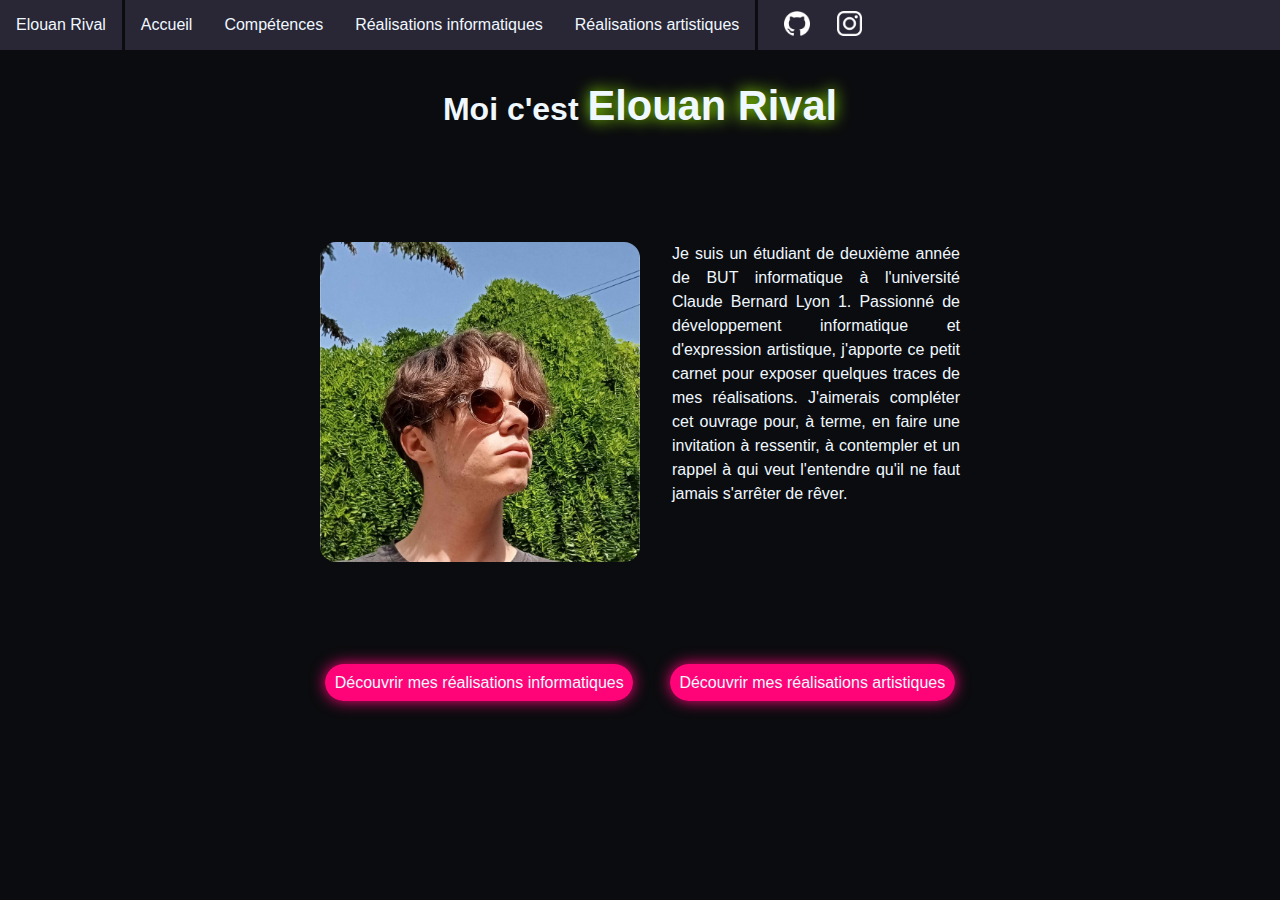
<file: index.html>
<!DOCTYPE html>
<html>
    <head>
        <meta http-equiv="Content-Type" content="text/html; charset=utf-8"/>
        <link rel="shortcut icon" type="image/ico" href="img/favicon.gif" />
        <link rel="stylesheet" type="text/css" href="style/style.css" />
        <title>portfolio</title>
    </head>
    <body>
        <header>
            <p>Elouan Rival</p>
            <nav>
                <a href="index.html">Accueil</a>
                <a href="competences.html">Compétences</a>
                <a href="realisations_informatiques.html">Réalisations informatiques</a>
                <a href="realisations_artistiques.html">Réalisations artistiques</a>
            </nav>
            <div id="liens">
                <a href="https://github.com/Winluy"><img src="res/github.png"></a>
                <a href="https://www.instagram.com/elo_rival/"><img src="res/insta.png"></a>
            </div>
        </header>
        <main>

            <h1>Moi c'est <span class="highlight">Elouan Rival</span></h1>

            <section id="aboutme">
                <img src="res/photo.jpg" alt="photo">
                <p>Je suis un étudiant de deuxième année de BUT informatique à l'université Claude Bernard Lyon 1. Passionné de développement informatique et d'expression artistique, j'apporte ce petit carnet pour exposer quelques traces de mes réalisations. J'aimerais compléter cet ouvrage pour, à terme, en faire une invitation à ressentir, à contempler et un rappel à qui veut l'entendre qu'il ne faut jamais s'arrêter de rêver.
                </p>
            </section>

            <nav>
                <a href="realisations_informatiques.html" class="neonbutton">Découvrir mes réalisations informatiques</a>
                <a href="realisations_artistiques.html" class="neonbutton">Découvrir mes réalisations artistiques</a>
            </nav>

        </main>
    </body>
</html>
</file>
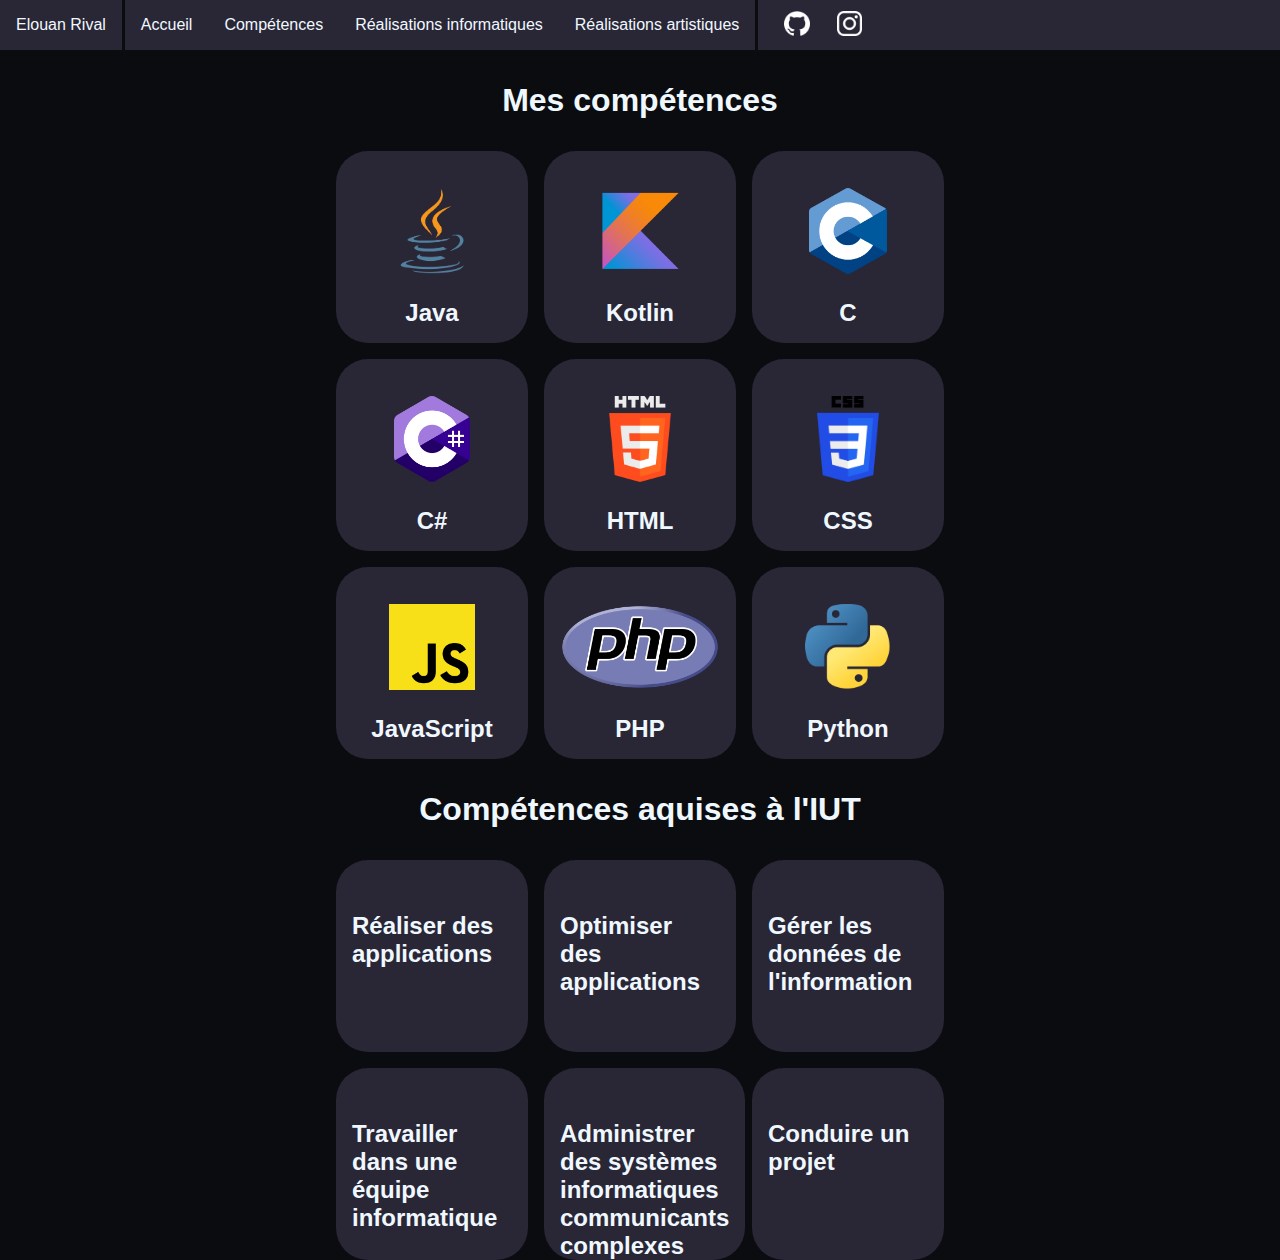
<file: competences.html>
<!DOCTYPE html>
<html>
    <head>
        <meta http-equiv="Content-Type" content="text/html; charset=utf-8"/>
        <link rel="shortcut icon" type="image/ico" href="img/favicon.gif" />
        <link rel="stylesheet" type="text/css" href="style/style.css" />
        <title>Compétences</title>
    </head>
    <body>
        <script src="script/script.js"></script>
        <header>
            <p>Elouan Rival</p>
            <nav>
                <a href="index.html">Accueil</a>
                <a href="competences.html">Compétences</a>
                <a href="realisations_informatiques.html">Réalisations informatiques</a>
                <a href="realisations_artistiques.html">Réalisations artistiques</a>
            </nav>
            <div id="liens">
                <a href="https://github.com/Winluy"><img src="res/github.png"></a>
                <a href="https://www.instagram.com/elo_rival/"><img src="res/insta.png"></a>
            </div>
        </header>
        <main>
            <h1>Mes compétences</h1>
            <section class="tableau">
                <div>
                    <a onclick="openModal('javamodal')">
                        <img src="res/jave.webp", alt="logo_java">
                        <h2>Java</h2>
                    </a>
                </div>
                <div>
                    <a onclick="openModal('kotlinmodal')">
                        <img src="res/kotlin.png", alt="logo_kotlin">
                        <h2>Kotlin</h2>
                    </a>
                </div>
                <div>
                    <a onclick="openModal('cmodal')">
                        <img src="res/c.png", alt="logo_c">
                        <h2>C</h2>
                    </a>
                </div>
                <div>
                    <a onclick="openModal('csmodal')">
                        <img src="res/cs.png", alt="logo_csharp">
                        <h2>C#</h2>
                    </a>
                </div>
                <div>
                    <a onclick="openModal('htmlmodal')">
                        <img src="res/html5.png", alt="logo_html5">
                        <h2>HTML</h2>
                    </a>
                </div>
                <div>
                    <a onclick="openModal('cssmodal')">
                        <img src="res/css.png", alt="logo_css">
                        <h2>CSS</h2>
                    </a>
                </div>
                <div>
                    <a onclick="openModal('jsmodal')">
                        <img src="res/javascript.png", alt="logo_js">
                        <h2>JavaScript</h2>                    
                    </a>
                </div>
                <div>
                    <a onclick="openModal('phpmodal')">
                        <img src="res/php.png", alt="logo_php">
                        <h2>PHP</h2>
                    </a>
                </div>    
                            
                <div>
                    <a onclick="openModal('pymodal')">
                        <img src="res/python.png", alt="logo_python">
                        <h2>Python</h2>
                    </a>
                </div>
            </section>

            <h1>Compétences aquises à l'IUT</h1>

            <section class="tableau">
                <div>
                    <a onclick="openModal('c1')">
                        <h2>Réaliser des applications</h2>
                    </a>
                </div>
                <div>
                    <a onclick="openModal('c2')">
                        <h2>Optimiser des applications</h2>
                    </a>
                </div>
                <div>
                    <a onclick="openModal('c3')">
                        <h2>Gérer les données de l'information</h2>
                    </a>
                </div>
                <div>
                    <a onclick="openModal('c4')">
                        <h2>Travailler dans une équipe informatique</h2>
                    </a>
                </div>
                <div>
                    <a onclick="openModal('c5')">
                        <h2>Administrer des systèmes informatiques communicants complexes</h2>
                    </a>
                </div>
                <div>
                    <a onclick="openModal('c6')">
                        <h2>Conduire un projet</h2>
                    </a>
                </div>
                
            </section>

            <section>
                <div id="javamodal" class="hidden modal">
                    <div class="modal-content">
                        <div>
                            <h2>Java</h2>
                            <button onclick="closeModal('javamodal')" class="neonbutton">X</button>
                        </div>
                        <p>Java est ma technologie de prédilection, j'ai beaucoup d'affinité avec la programmation orientée objet et java est le langage que j'ai le plus utilisé de loin. Mes projets java les plus marquants étant <span class="highlight">12cm2</span> et <span class="highlight">pathfinder</span> (voir mes <a href="realisations_informatiques.html">réalisations informatiques</a>)</p>
                    </div>
                </div>
                <div id="kotlinmodal" class="hidden modal">
                    <div class="modal-content">
                        <div>
                            <h2>Kotlin</h2>
                            <button onclick="closeModal('kotlinmodal')" class="neonbutton">X</button>
                        </div>
                        <p>J'ai aussi pu essayer le kotlin, le projet <span class="highlight">Parkings de Lyon</span> est créé en kotlin et android studio</p>
                    </div>
                </div>
                <div id="cmodal" class="hidden modal">
                    <div class="modal-content">
                        <div>
                            <h2>C</h2>
                            <button onclick="closeModal('cmodal')" class="neonbutton">X</button>
                        </div>
                        <p>Le C n'est pas mon langage de prédilection, mais j'ai su me l'approprier sur certains projets de cours et dans le cadre de certaines ressources de programmation système</p>
                    </div>
                </div>
                <div id="csmodal" class="hidden modal">
                    <div class="modal-content">
                        <div>
                            <h2>C#</h2>
                            <button onclick="closeModal('csmodal')" class="neonbutton">X</button>
                        </div>
                        <p>J'ai manipulé le C# en travaillant sur le logiciel rapid scada dans le cadre de mon stage de deuxième année de BUT</p>
                    </div>
                </div>
                <div id="htmlmodal" class="hidden modal">
                    <div class="modal-content">
                        <div>
                            <h2>HTML</h2>
                            <button onclick="closeModal('htmlmodal')" class="neonbutton">X</button>
                        </div>
                        <p></p>
                    </div>
                </div>
                <div id="cssmodal" class="hidden modal">
                    <div class="modal-content">
                        <div>
                            <h2>CSS</h2>
                            <button onclick="closeModal('cssmodal')" class="neonbutton">X</button>
                        </div>
                        <p>J'ai fait le css de ce site, qu'en pensez-vous ? Le css est également une technologie compatible avec la bibliothèque d'interface JavaFX</p>
                    </div>
                </div>
                <div id="jsmodal" class="hidden modal">
                    <div class="modal-content">
                        <div>
                            <h2>JavaScript</h2>
                            <button onclick="closeModal('jsmodal')" class="neonbutton">X</button>
                        </div>
                        <p>J'ai dû utiliser le JavaScript pour des réalisations au cours de mon stage ou pour créer ce portfolio</p>
                    </div>
                </div>
                <div id="phpmodal" class="hidden modal">
                    <div class="modal-content">
                        <div>
                            <h2>PHP</h2>
                            <button onclick="closeModal('phpmodal')" class="neonbutton">X</button>
                        </div>
                        <p>Voir <span class="highlight">Weblog42</span> dans mes réalisations informatiques</p>
                    </div>
                </div>
                <div id="pymodal" class="hidden modal">
                    <div class="modal-content">
                        <div>
                            <h2>Python</h2>
                            <button onclick="closeModal('pymodal')" class="neonbutton">X</button>
                        </div>
                        <p>Le python est un langage que j'ai beaucoup manipulé depuis le lycée, principalement pour faire des programmes en console, comme le projet <span class="highlight">Exercices de solfèges</span></p>
                    </div>
                </div>


                <div id="c1" class="hidden modal">
                    <div class="modal-content">
                        <div>
                            <h2>Réaliser un développement d'applications</h2>
                            <button onclick="closeModal('c1')" class="neonbutton">X</button>
                        </div>
                        <ul>
                            <li>en expliquant et communiquant l'avancée au client et aux utilisateurs</li>
                            <li>en précisant et en respectant les besoins décrits par le client</li>
                            <li>en appliquant les principes algorithmiques</li>
                            <li>en veillant à la qualité du code et à sa documentation</li>
                            <li>en respectant la législation, les normes professionnelles et les enjeux sociétaux</li>
                            <li>en choisissant les ressources techniques appropriées</li>
                        </ul>
                    </div>
                </div>
                <div id="c2" class="hidden modal">
                    <div class="modal-content">
                        <div>
                            <h2>Optimiser des applications</h2>
                            <button onclick="closeModal('c2')" class="neonbutton">X</button>
                        </div>
                        <ul>
                            <li>en formalisant et modélisant des situations complexes</li>
                            <li>en recensant les algorithmes et les structures de données usuels</li>
                            <li>en s'appuyant sur des schémas de raisonnement</li>
                            <li>en justifiant les choix et validant les résultats</li>
                        </ul>
                    </div>
                </div>
                <div id="c3" class="hidden modal">
                    <div class="modal-content">
                        <div>
                            <h2>Gérer les données de l'information</h2>
                            <button onclick="closeModal('c3')" class="neonbutton">X</button>
                        </div>
                        <ul>
                            <li>en maîtrisant l'architecture des systèmes et des réseaux</li>
                            <li>en sécurisant le système d'information</li>
                            <li>en appliquant les obligations légales, les normes en vigueur et les bonnes pratiques</li>
                            <li>en mettant en œuvre les mesures correctives adaptées à la nature des incidents identifiés</li>
                            <li>en respectant les contraintes de performances, de coûts et d'efficacité énergétique</li>
                            <li>en assurant la pérennité des données et des logiciels</li>
                        </ul>
                    </div>
                </div>
                <div id="c4" class="hidden modal">
                    <div class="modal-content">
                        <div>
                            <h2>Travailler dans une équipe informatique</h2>
                            <button onclick="closeModal('c4')" class="neonbutton">X</button>
                        </div>
                        <ul>
                            <li>en respectant les réglementations sur le respect de la vie privée et la protection des données personnelles</li>
                            <li>en respectant des enjeux économiques, sociétaux et écologiques de l'utilisation et du stockage des données, ainsi que des différentes infrastructures (datacenters, cloud...)</li>
                            <li>en s'appuyant sur des bases mathématiques solides (par exemple logique et statistiques)</li>
                            <li>en considérant les modèles de données utilisés dans les développements technologiques</li>
                            <li>en assurant la cohérence et la qualité</li>
                        </ul>
                    </div>
                </div>
                <div id="c5" class="hidden modal">
                    <div class="modal-content">
                        <div>
                            <h2>Administrer des systèmes informatiques communicants complexes</h2>
                            <button onclick="closeModal('c5')" class="neonbutton">X</button>
                        </div>
                        <ul>
                            <li>en identifiant les problématiques du client et les enjeux économiques de l'organisation</li>
                            <li>en adoptant une démarche proactive, créative et critique</li>
                            <li>en respectant les règles juridiques et les normes en vigueur</li>
                            <li>en communiquant efficacement avec les différents acteurs d'un projet</li>
                            <li>en sensibilisant à une gestion éthique, responsable, durable et interculturelle</li>
                        </ul>
                    </div>
                </div>
                <div id="c6" class="hidden modal">
                    <div class="modal-content">
                        <div>
                            <h2>Conduire un projet</h2>
                            <button onclick="closeModal('c6')" class="neonbutton">X</button>
                        </div>
                        <ul>
                            <li>en inscrivant sa démarche au sein d'une équipe pluridisciplinaire</li>
                            <li>en accompagnant la mise en œuvre des évolutions informatiques</li>
                            <li>en veillant au respect des contraintes réglementaires et législatives</li>
                            <li>en développant une communication efficace et collaborative</li>
                        </ul>
                    </div>
                </div>

            </section>
        </main>
    </body>
</html>
</file>
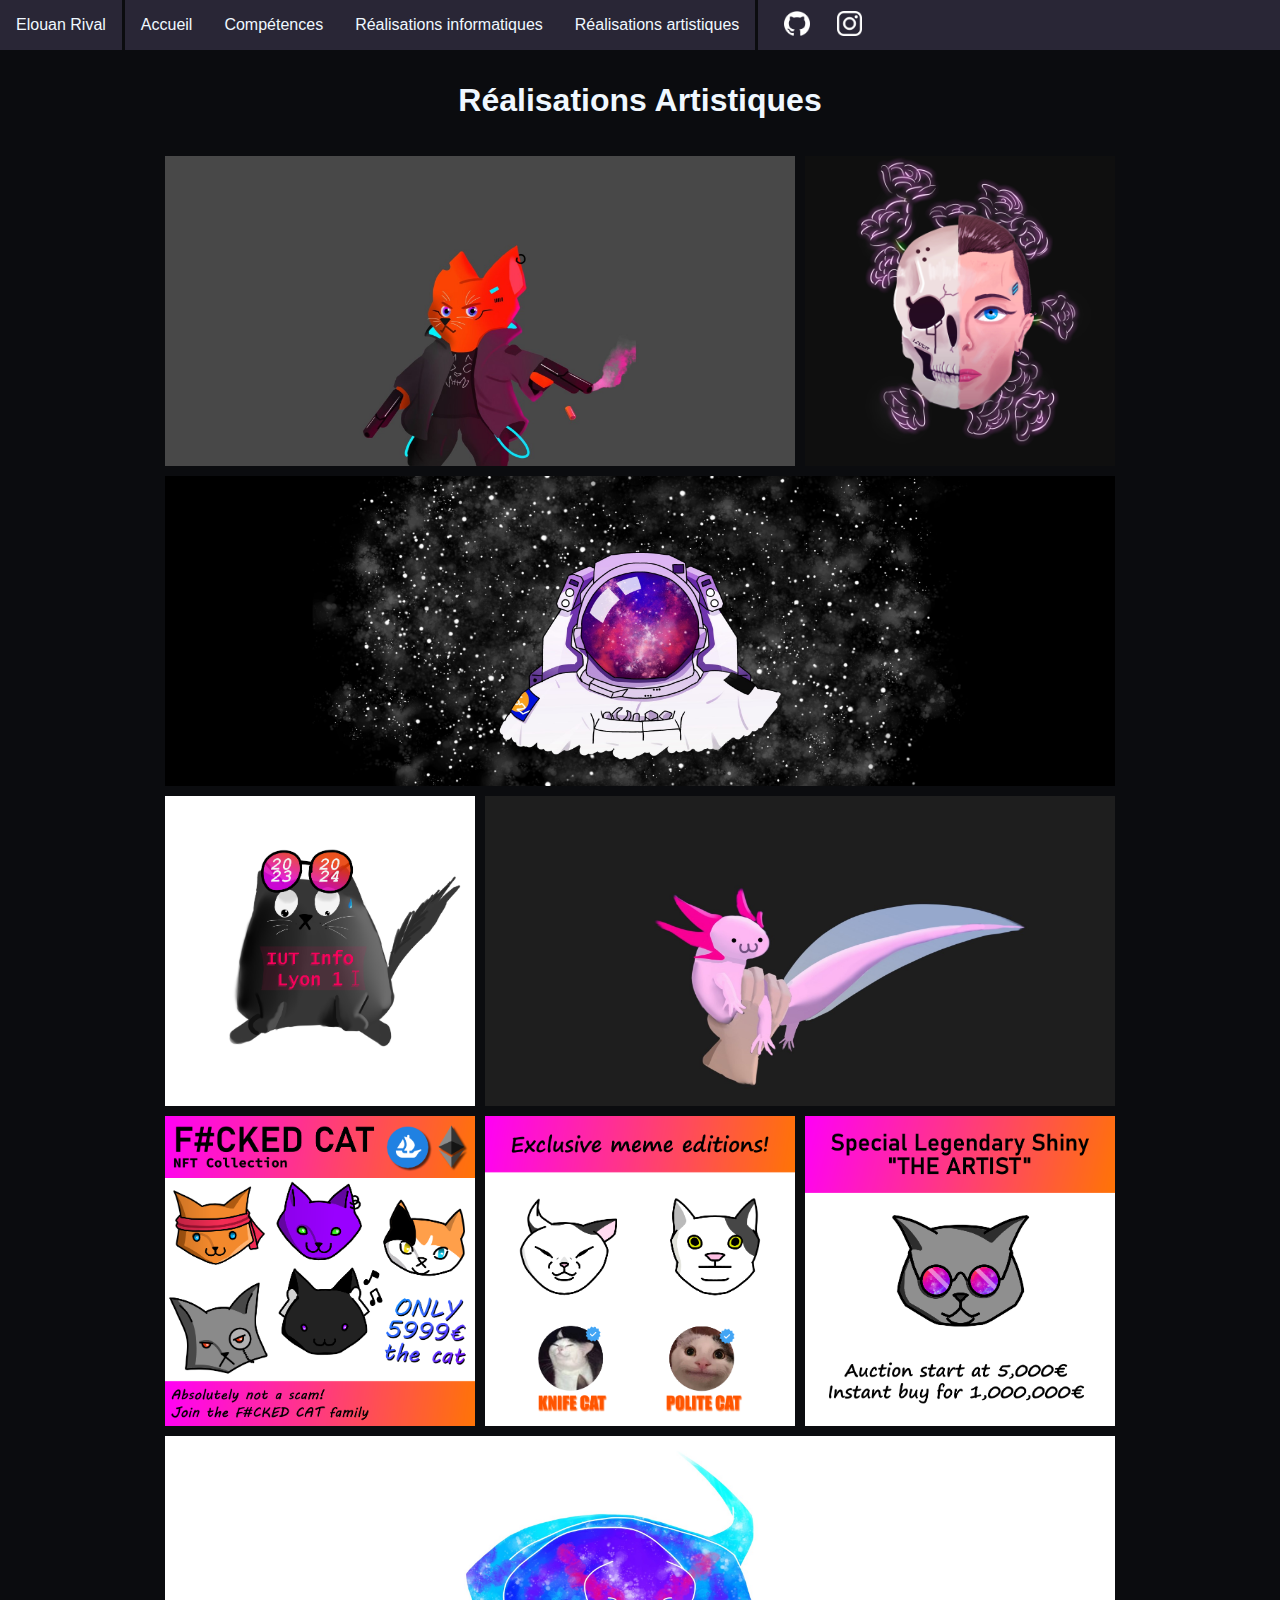
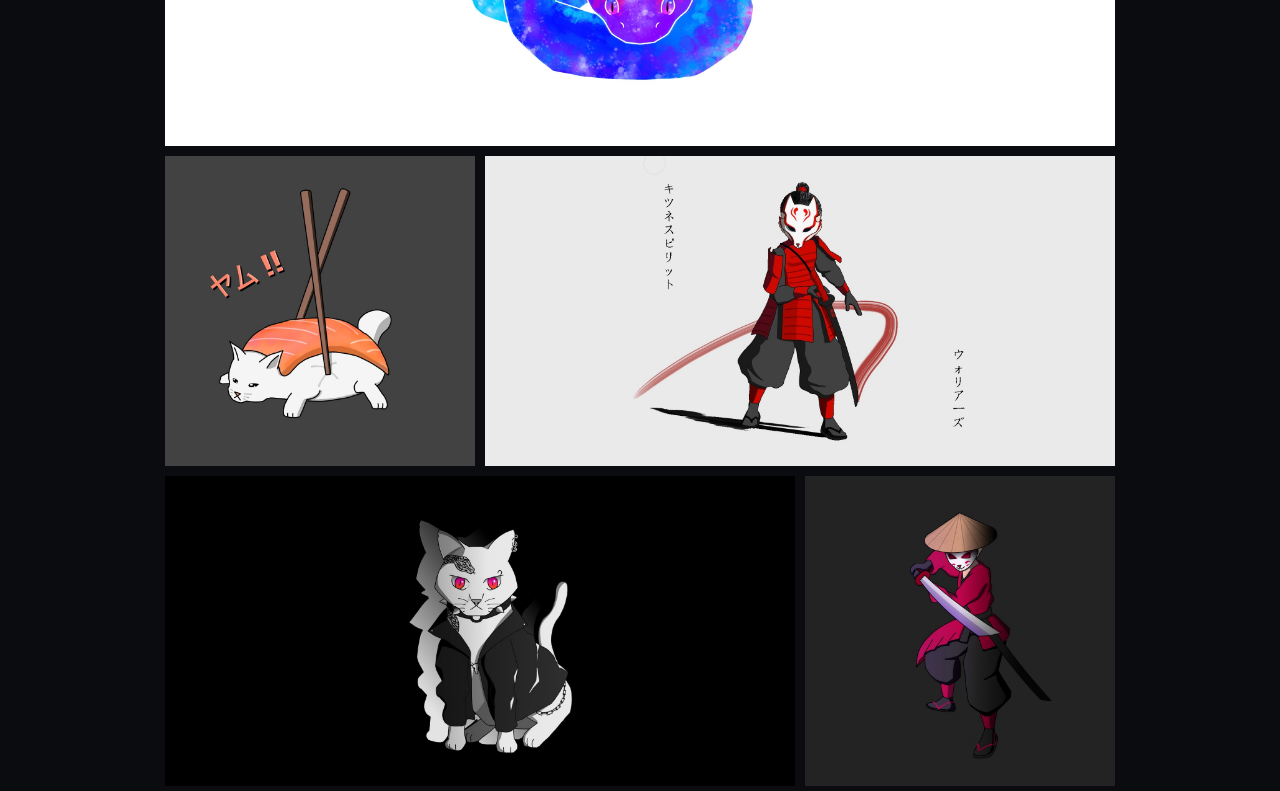
<file: realisations_artistiques.html>
<!DOCTYPE html>
<html>
    <head>
        <meta http-equiv="Content-Type" content="text/html; charset=utf-8"/>
        <link rel="shortcut icon" type="image/ico" href="img/favicon.gif" />
        <link rel="stylesheet" type="text/css" href="style/style.css" />
        <title>réalisations artistiques</title>
    </head>
    <body>
        <script src="script/script.js"></script>
        <header>
            <p>Elouan Rival</p>
            <nav>
                <a href="index.html">Accueil</a>
                <a href="competences.html">Compétences</a>
                <a href="realisations_informatiques.html">Réalisations informatiques</a>
                <a href="realisations_artistiques.html">Réalisations artistiques</a>
            </nav>
            <div id="liens">
                <a href="https://github.com/Winluy"><img src="res/github.png"></a>
                <a href="https://www.instagram.com/elo_rival/"><img src="res/insta.png"></a>
            </div>
        </header>
        <main>
            <h1>Réalisations Artistiques</h1>

            <section class="filltab tabillu">
                <div id ="img1" class="dtier" onclick="imgModal('img1')">
                    <img src= "res/dessins/cybercat2077.jpeg">
                </div>
                <div id ="img2" onclick="imgModal('img2')">
                    <img src = "res/dessins/Crane-Roses.jpeg">
                </div>
                <div id ="img3" onclick="imgModal('img3')" class="ttier">
                    <img src = "res/dessins/astronaut.jpg">
                </div>
                <div id ="img4" onclick="imgModal('img4')">
                    <img src = "res/dessins/logochat.png">
                </div>
                <div id ="img5" onclick="imgModal('img5')" class="dtier">
                    <img src = "res/dessins/Axolotl.jpeg">
                </div>
                <div id ="img6" onclick="imgModal('img6')">
                    <img src= "res/dessins/NFT1.png">
                </div>
                <div id ="img7" onclick="imgModal('img7')">
                    <img src = "res/dessins/NFT2.png">
                </div>
                <div id ="img8" onclick="imgModal('img8')">
                    <img src = "res/dessins/NFT3.png">
                </div>
                <div id ="img9" onclick="imgModal('img9')" class="ttier">
                    <img src = "res/dessins/snake-paint.jpeg">
                </div>
                <div id ="img10" onclick="imgModal('img10')">
                    <img src = "res/dessins/Sushicatwallpaper.jpg">
                </div>
                <div id ="img11" onclick="imgModal('img11')" class="dtier">
                    <img src = "res/dessins/SamouraÏwallpaper.jpg">
                </div>
                <div id ="img12" onclick="imgModal('img12')" class="dtier">
                    <img src = "res/dessins/chat-punk.jpg">
                </div>
                <div id ="img13" onclick="imgModal('img13')">
                    <img src = "res/dessins/samouraï2wallpaper.jpg">
                </div>
            </section>
        </main>
        <div id="fond" class="hidden"></div>
    </body>
</html>
</file>
<file: style/style.css>
body {
    background-color: rgb(11, 12, 15);
    color:aliceblue;
    font-family: Arial, Helvetica, sans-serif;
    margin: 0;
    padding: 0;
}

main {
    display: flex;
    flex-direction: column;
    align-items: center;
}

header {
    background-color: rgb(41, 38, 54);
    position: sticky;
    display: flex;
    top: 0;
    left: 0;
    width: 100%;
}

header p {
    margin-left: 1em;
    margin-right: 1em;
}

header nav {
    margin: 0;
    display: flex;
    position: sticky;
    border-left: 3px solid rgb(11, 12, 15);
    border-right: 3px solid rgb(11, 12, 15);
}

#liens {
    display: flex;
    align-self: flex-end;
    gap: 0.5em;
    padding-left: 1em;
}

#liens img {
    height: 1.6em;
    width: 1.6em;
    padding: 0.6em;
}

nav a {
    text-decoration: none;
    color: aliceblue;
    transition: background-color 0.15s ease-in-out;
    padding: 1em;
}

header a:hover {
    background-color: rgb(60, 55, 77);
}

.tableau {
    display: grid;
    grid-template-columns: repeat(3, 12em);
    gap: 1em;
    grid-auto-rows: 12em;
}

.tableau a {
    display: flex;
    align-items: center;
    flex-direction: column;
    background-color: rgb(41, 38, 54);
    border-radius: 2em;
    transition: 0.15s ease-in-out;
    padding: 1em;
    padding-top: 2em;
    width: 100%;
}

.tableau div {
    display: flex;
}

.tableau a:hover {
    background-color: rgb(168, 0, 168);
    box-shadow: 0px 0px 20px rgba(230, 4, 230, 0.7);
}

.tableau img {
    height: 60%;
    width: 100%;
    object-fit: contain;
    margin: 0.3em;
}

.tableau h2 {
    height: 40%;
    font-size: 1.5em;
    margin-bottom: 0;
}

.hidden {
    display: None;
    animation: slideIn 1s ease;
}

.modal {
    position: fixed;
    left: 0;
    top : 0;
    height: 100%;
    width: 100%;
    background-color: rgba(0, 0, 0, 0.7);
}

.modal-content {
    background-color: rgb(41, 38, 54);
    border-radius: 1em;
    padding: 1.5em;
    margin: 10em;
    display: flex;
    flex-direction: column;
    align-items: center;
    overflow-y: scroll;
    height: 70%;
}

.modal-content div {
    display: flex;
    justify-content: space-between;
}


.modal-content button {
    height: 3em;
    width: 3em;
    border: none;
}

.neonbutton {
    border-radius: 1.5em;
    background-color: rgb(255, 4, 121);
    box-shadow: 0px 0px 15px rgb(255, 4, 121);
    color: aliceblue;
    transition: 0.3s ease;
    padding: 0.6em;
    text-decoration: none;
    margin: 1em;
}

button.neonbutton:hover {
    transform: scale(1.2);
}

a.neonbutton:hover {
    font-size: 1.2em;
    margin: 0.2em;
}

.filltab {
    display: grid;
    grid-template-columns: repeat(3, 20em);
    grid-auto-rows: 20em;
}

.filltab div {
    margin: 0.3em;
    transition: 0.15s ease-in-out, transform 0.5s ease, top 0.5s ease, left 0.5s ease;
}

.filltab div:hover {
    transform: scale(1.1);
    box-shadow: 0 0 2em rgb(255, 4, 121);
}

.tabillu img {
    width: 100%;
    height: 100%;
}

.dtier {
    grid-column-end: span 2;
}

.ttier {
    grid-column-end: span 3;
}

#fond {
    z-index: 1000;
    position: fixed;
    top: 0;
    left: 0;
    height: 100%;
    width: 100%;
    background-color: rgba(0, 0, 0, 0.7);
}

.imgModal {
    position: fixed;
    z-index: 10001;
    left: 50%;
    top: 50%;
    transform: translate(-50%,-50%);
}

.imgModal img {
    max-height: 90vh;
    max-width: 100vw;
}

.filltab div.imgModal:hover {
    transform: translate(-50%,-50%);
}

#aboutme {
    width: 40em;
    border-radius: 10px;
    padding-left: 3em;
    padding-right: 3em;
    display: flex;
    text-align: justify;
    margin: 5em;
    line-height: 1.5;
}

.highlight {
    text-shadow: 0 0 15px rgb(157, 255, 0);
    font-size: 1.3em;
}

h1 {
    margin: 1em;
}

main nav {
    margin : 2em;
}

#aboutme p {
    margin-top: 0;
    margin-left: 2em;
}

#aboutme img {
    border-radius: 1em;
    height: 20em;
}

.tabprojet img {
    max-height: 12em;
    width: auto;
}

.tabprojet div {
    display: flex;
    align-items: center;
    flex-direction: column;
    background-color: rgb(41, 38, 54);
    padding-top: 2em;
}

.modal-content img {
    max-height: 20em;
    margin: 1em;
}
</file>
